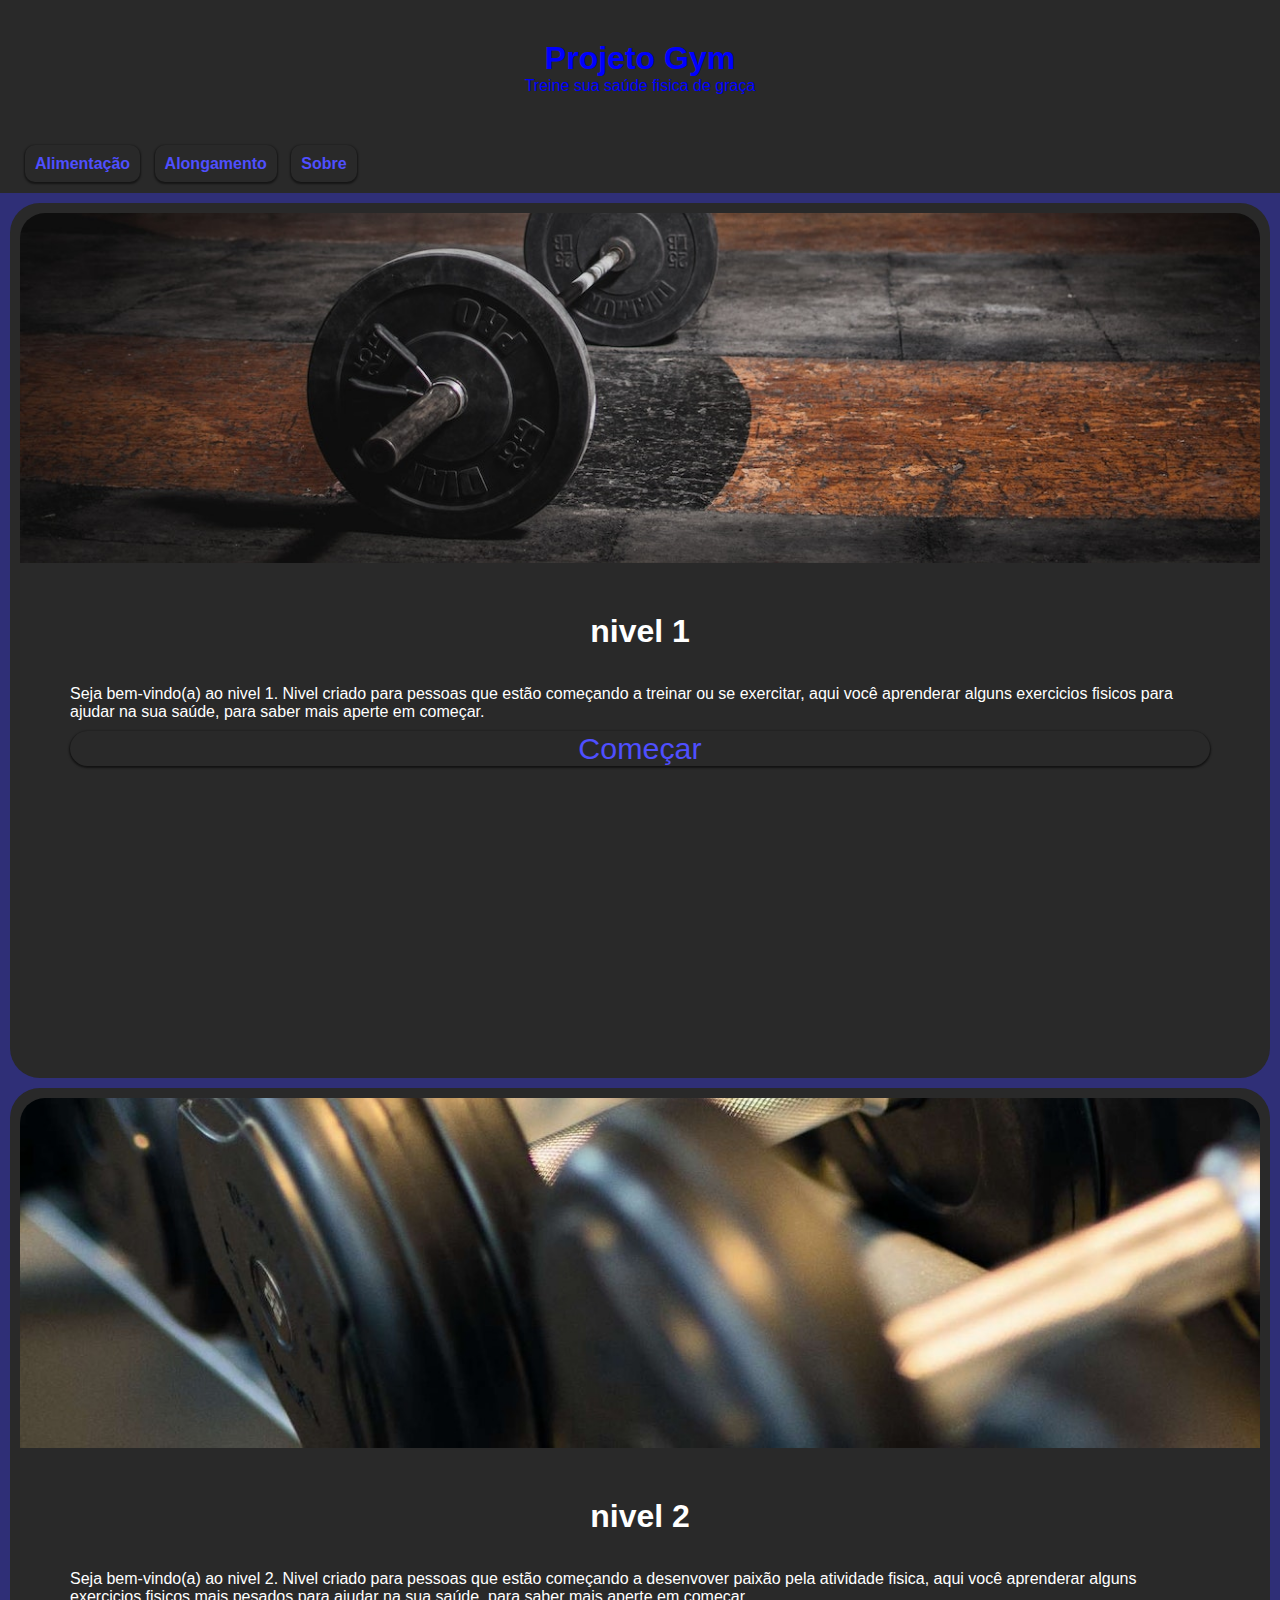
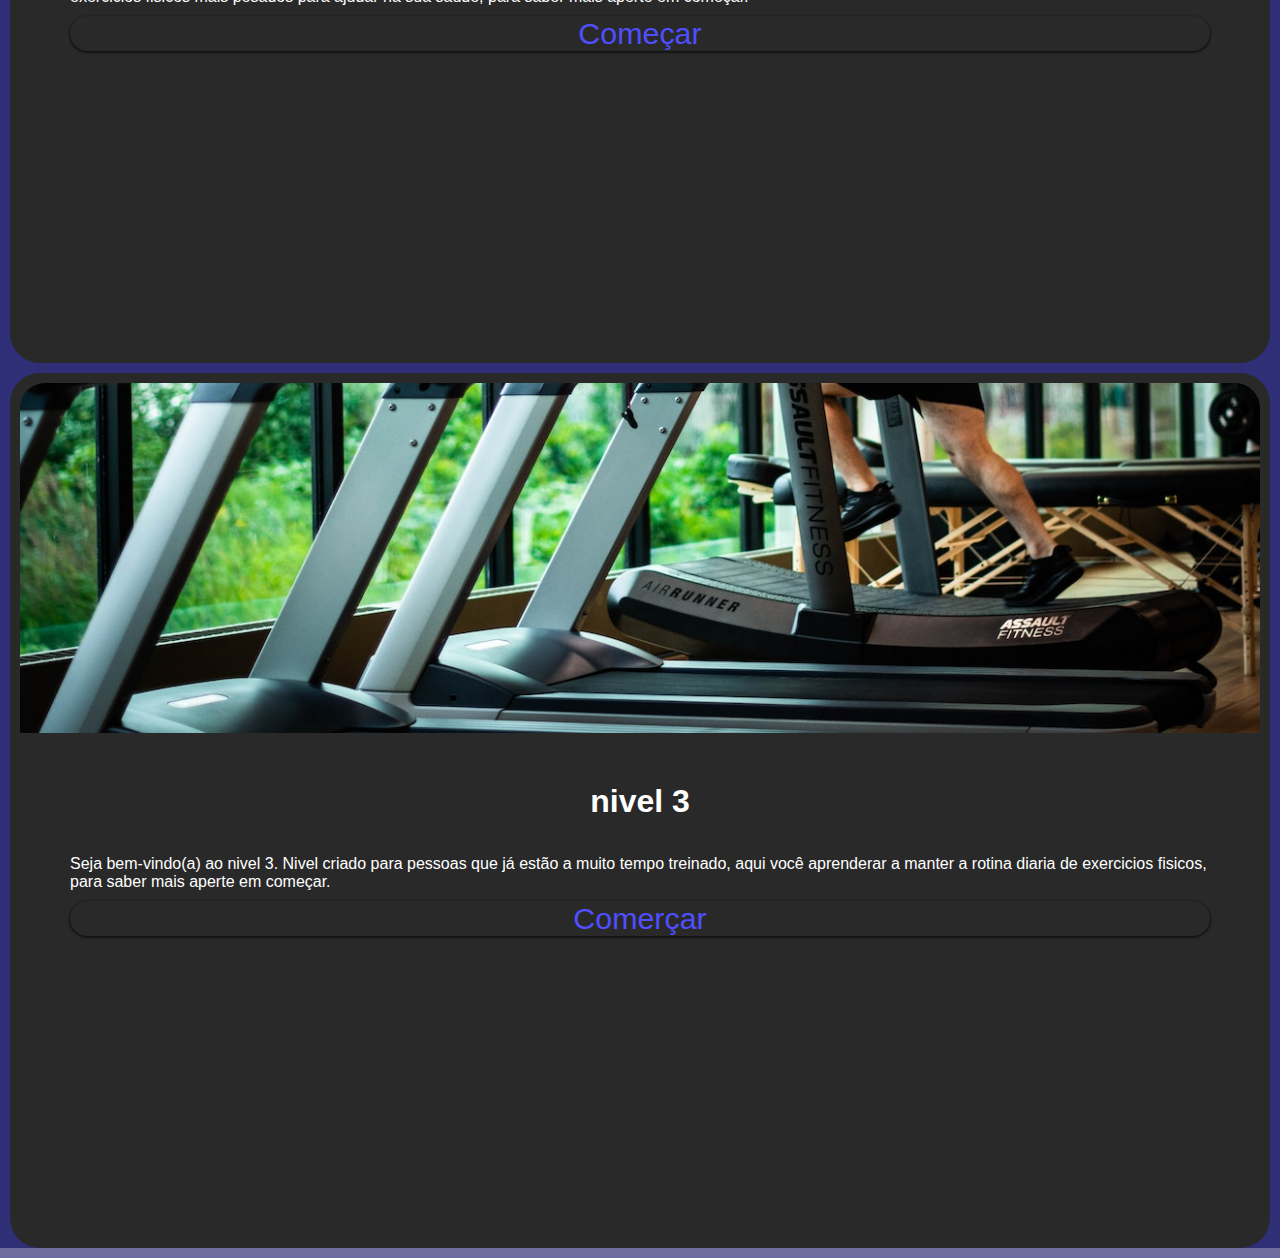
<file: index.html>
<!DOCTYPE html>
<html lang="pt-br">
<head>
    <meta charset="UTF-8">
    <meta http-equiv="X-UA-Compatible" content="IE=edge">
    <meta name="viewport" content="width=device-width, initial-scale=1.0">
    <title>gym</title>
    <link rel="stylesheet" href="estilos/style.css" media="all">
    <link rel="stylesheet" href="estilos/media-query.css">
    <link rel="stylesheet" href="estilos/paisagem-2.css" media="screen and (orientation: landscape)">

    <header>
        <h1>Projeto Gym</h1>
        <p>Treine sua saúde fisica de graça</p>
    </header>

    <nav>
        <a href="alimentação.html">Alimentação</a>
        <a href="alongamento.html">Alongamento</a>
        <a href="sobre.html">Sobre</a>
    </nav>

    <main id="boder">
       <section id="entrada">
           <div id="imagem-1">

           </div>

           <div id="formulario">
               <h1>nivel 1</h1>
               <p>Seja bem-vindo(a) ao nivel 1. Nivel criado para pessoas que estão começando a treinar ou se exercitar, aqui você aprenderar alguns exercicios fisicos para ajudar na sua saúde, para saber mais aperte em começar. </p>
            <a href="nivel-1.html" class="botao">Começar</a>
            </div>
       </section>
    </main>

    <main>
        <section id="entrada">
            <div id="imagem-2">

            </div>
            <div id="formulario">
                <h1>nivel 2</h1>
                <p>Seja bem-vindo(a) ao nivel 2. Nivel criado para pessoas que estão começando a desenvover paixão pela atividade fisica, aqui você aprenderar alguns exercicios fisicos mais pesados para ajudar na sua saúde, para saber mais aperte em começar. </p>
                <a href="nivel-2.html" class="botao">Começar</a>
                
            </div>
        </section>
    
    </main>
    
    <main>
       <section id="entrada">
        <div id="imagem-3">

        </div>
        <div id="formulario">
            <h1>nivel 3</h1>
            <p>Seja bem-vindo(a) ao nivel 3. Nivel criado para pessoas que já estão a muito tempo treinado, aqui você aprenderar a manter a rotina diaria de exercicios fisicos, para saber mais aperte em começar. </p>
            <a href="nivel-3.html" class="botao">Comerçar</a>
        </div>
       </section>
    </main>
</file>
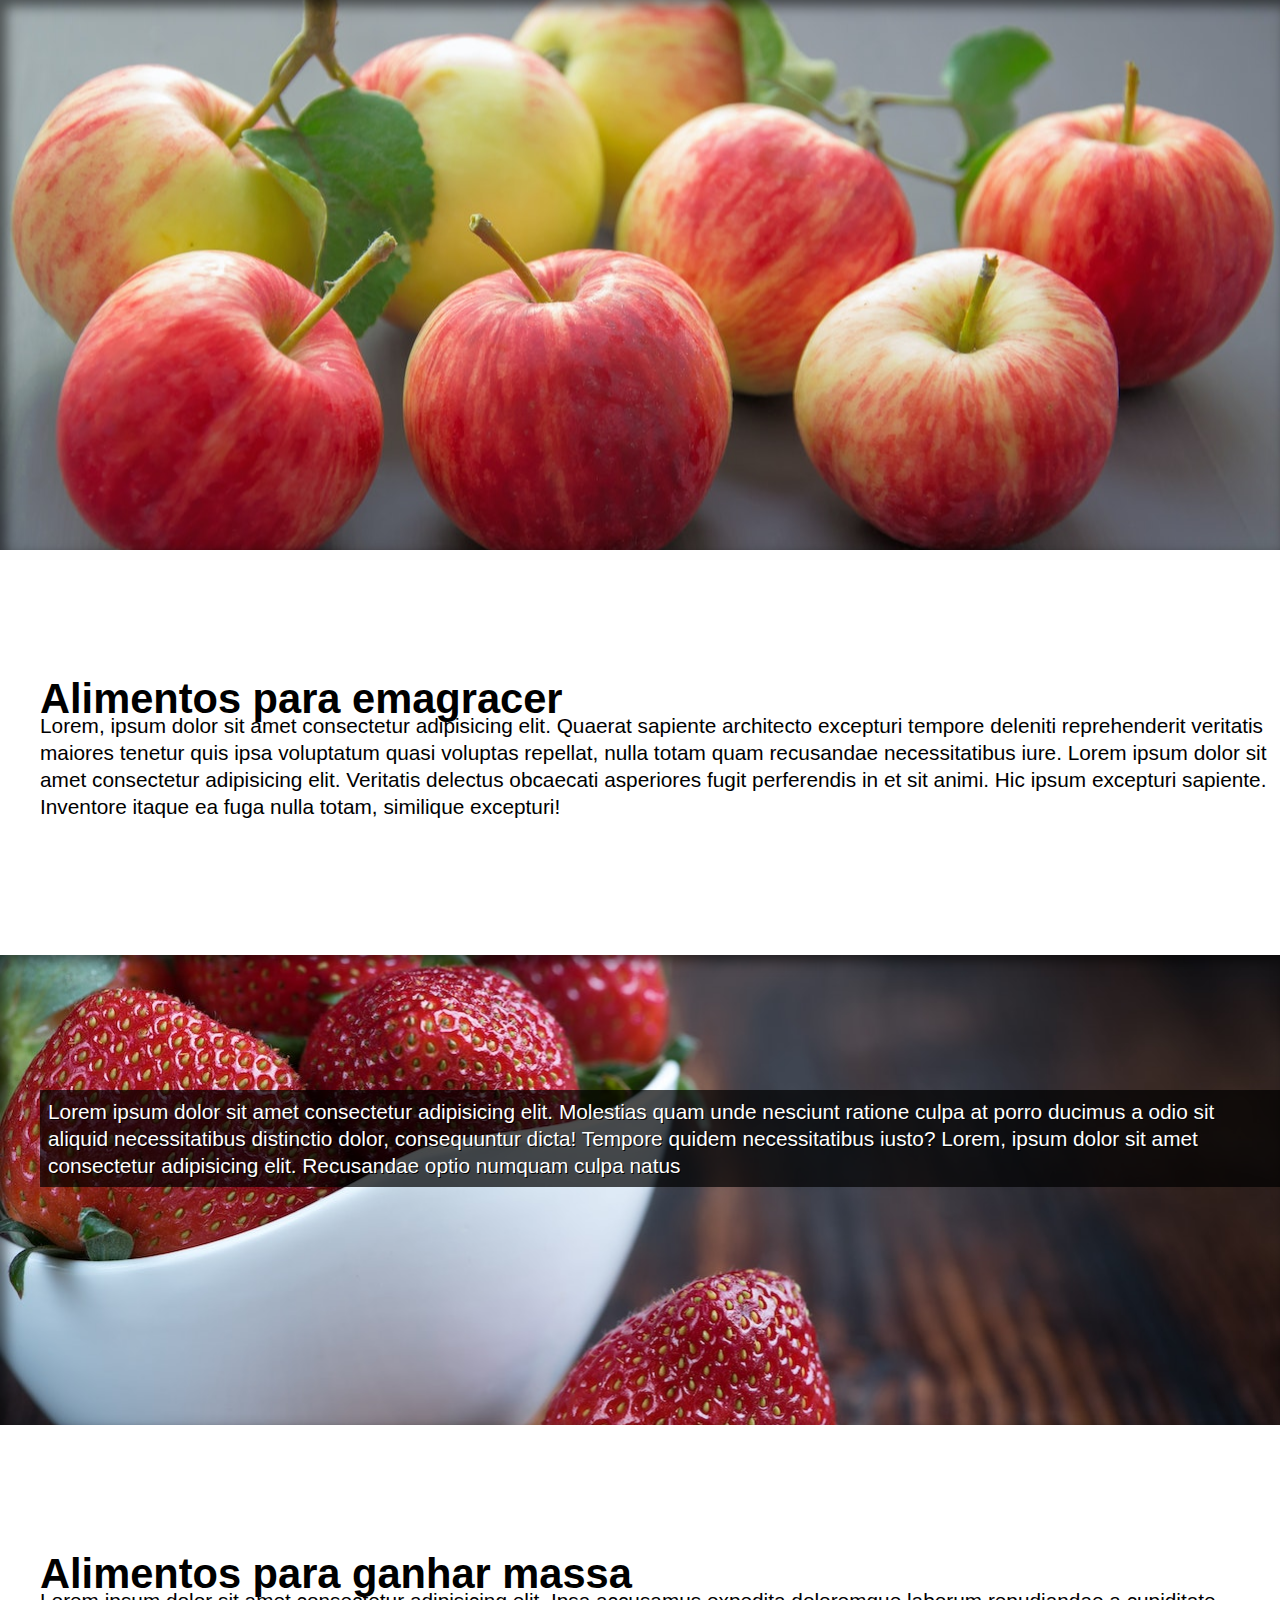
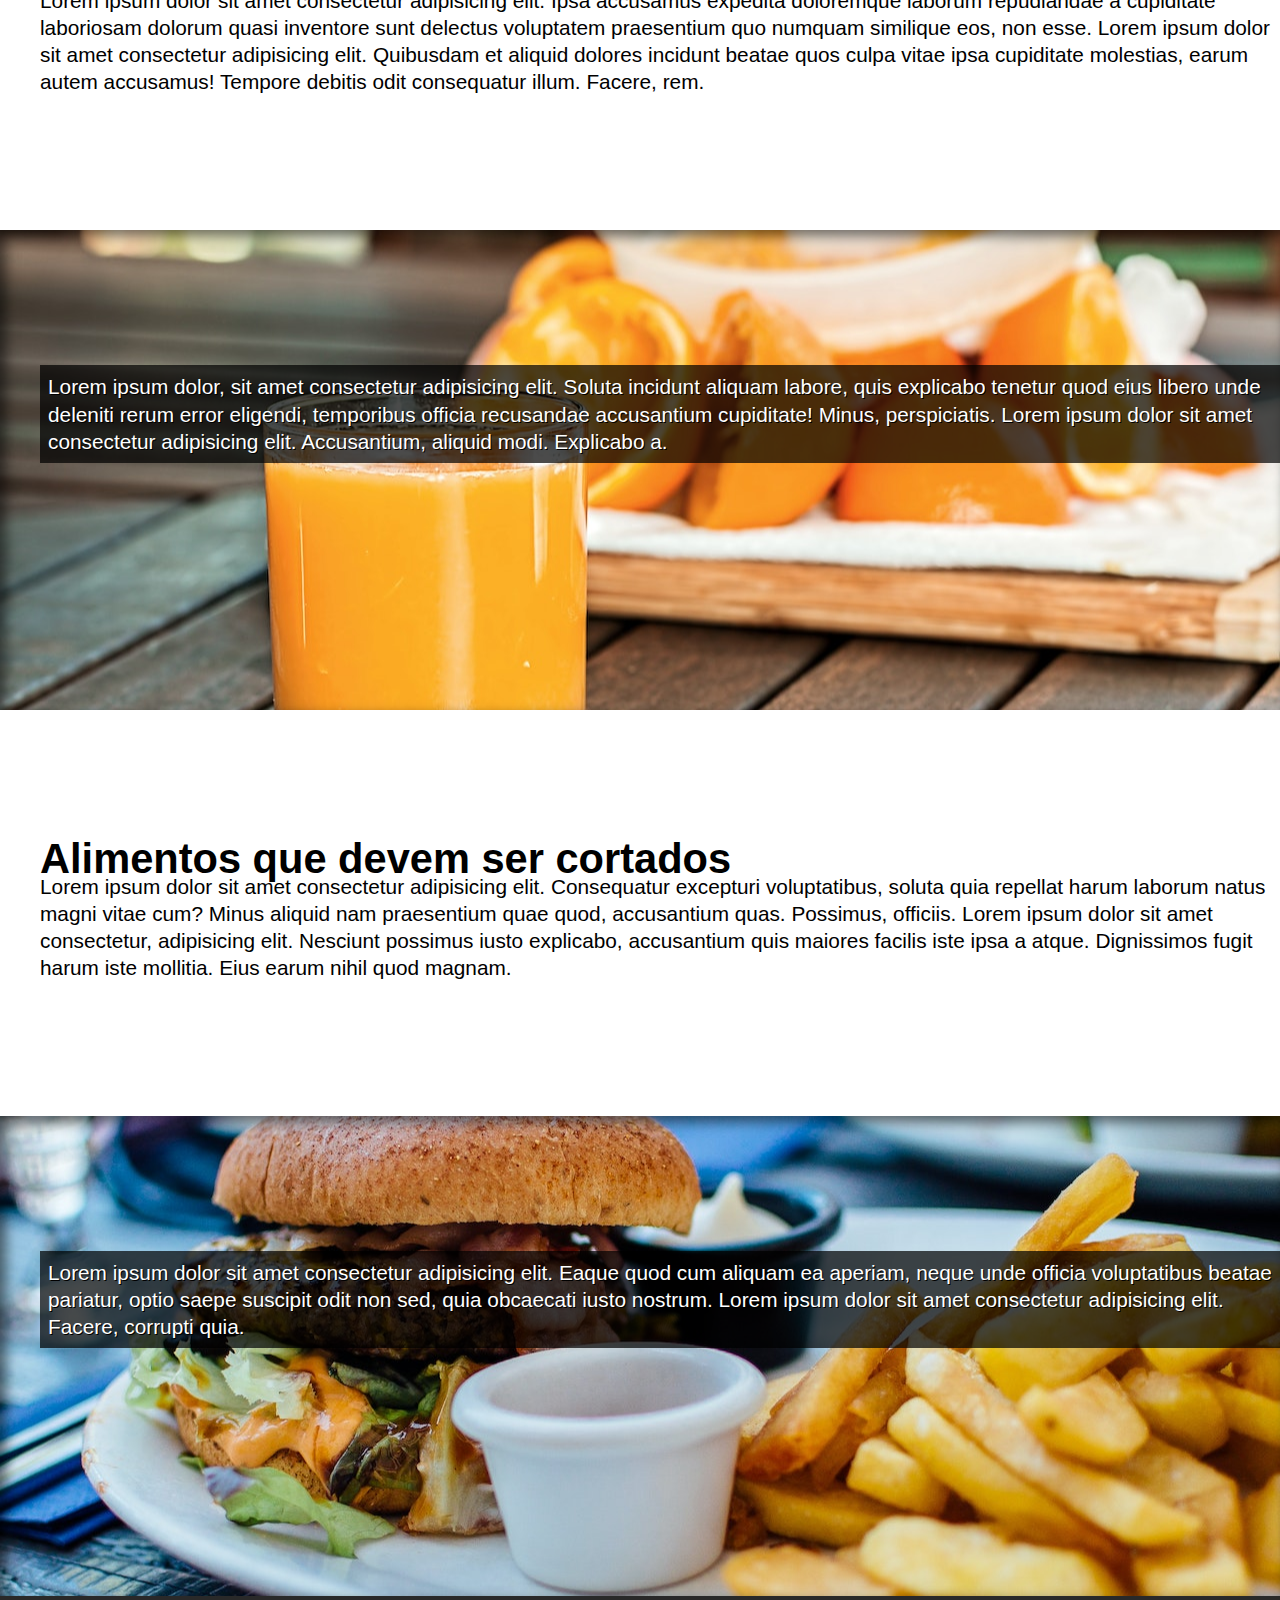
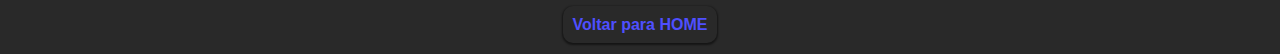
<file: alimentação.html>
<!DOCTYPE html>
<html lang="pt-br">
<head>
    <meta charset="UTF-8">
    <meta http-equiv="X-UA-Compatible" content="IE=edge">
    <meta name="viewport" content="width=device-width, initial-scale=1.0">
    <title>alimentação</title>
    <link rel="stylesheet" href="estilos/nav.css">
    <link rel="stylesheet" href="estilos/paisagem.css" media="screen and (orientation: landscape)">
</head>
<body>
      <section class="imagem" id="img07" class="parada">
         
      </section>

    

       <section class="normal">
         <h1>Alimentos para emagracer</h1>
         <p>Lorem, ipsum dolor sit amet consectetur adipisicing elit. Quaerat sapiente architecto excepturi tempore deleniti reprehenderit veritatis maiores tenetur quis ipsa voluptatum quasi voluptas repellat, nulla totam quam recusandae necessitatibus iure. Lorem ipsum dolor sit amet consectetur adipisicing elit. Veritatis delectus obcaecati asperiores fugit perferendis in et sit animi. Hic ipsum excepturi sapiente. Inventore itaque ea fuga nulla totam, similique excepturi!</p>
       </section>

         
       <section class="imagem" id="img05">
         <p>
           Lorem ipsum dolor sit amet consectetur adipisicing elit. Molestias quam unde nesciunt ratione culpa at porro ducimus a odio sit aliquid necessitatibus distinctio dolor, consequuntur dicta! Tempore quidem necessitatibus iusto? Lorem, ipsum dolor sit amet consectetur adipisicing elit. Recusandae optio numquam culpa natus 
         </p>
       </section>

       <section class="normal">
         <h1>Alimentos para ganhar massa</h1>
         <p>Lorem ipsum dolor sit amet consectetur adipisicing elit. Ipsa accusamus expedita doloremque laborum repudiandae a cupiditate laboriosam dolorum quasi inventore sunt delectus voluptatem praesentium quo numquam similique eos, non esse. Lorem ipsum dolor sit amet consectetur adipisicing elit. Quibusdam et aliquid dolores incidunt beatae quos culpa vitae ipsa cupiditate molestias, earum autem accusamus! Tempore debitis odit consequatur illum. Facere, rem.</p>
       </section>

       <section class="imagem" id="img06">
         <p>Lorem ipsum dolor, sit amet consectetur adipisicing elit. Soluta incidunt aliquam labore, quis explicabo tenetur quod eius libero unde deleniti rerum error eligendi, temporibus officia recusandae accusantium cupiditate! Minus, perspiciatis. Lorem ipsum dolor sit amet consectetur adipisicing elit. Accusantium, aliquid modi. Explicabo a.</p>
       </section>

      <section class="normal">
        <h1>Alimentos que devem ser cortados</h1>
        <p>Lorem ipsum dolor sit amet consectetur adipisicing elit. Consequatur excepturi voluptatibus, soluta quia repellat harum laborum natus magni vitae cum? Minus aliquid nam praesentium quae quod, accusantium quas. Possimus, officiis. Lorem ipsum dolor sit amet consectetur, adipisicing elit. Nesciunt possimus iusto explicabo, accusantium quis maiores facilis iste ipsa a atque. Dignissimos fugit harum iste mollitia. Eius earum nihil quod magnam.</p>
      </section>

      <section class="imagem" id="img08">
         <p>Lorem ipsum dolor sit amet consectetur adipisicing elit. Eaque quod cum aliquam ea aperiam, neque unde officia voluptatibus beatae pariatur, optio saepe suscipit odit non sed, quia obcaecati iusto nostrum. Lorem ipsum dolor sit amet consectetur adipisicing elit. Facere, corrupti quia.
         </p>
      </section>

      <footer>
      <a href="index.html">Voltar para HOME</a>
      </footer>


    

</body>
</html>
</file>
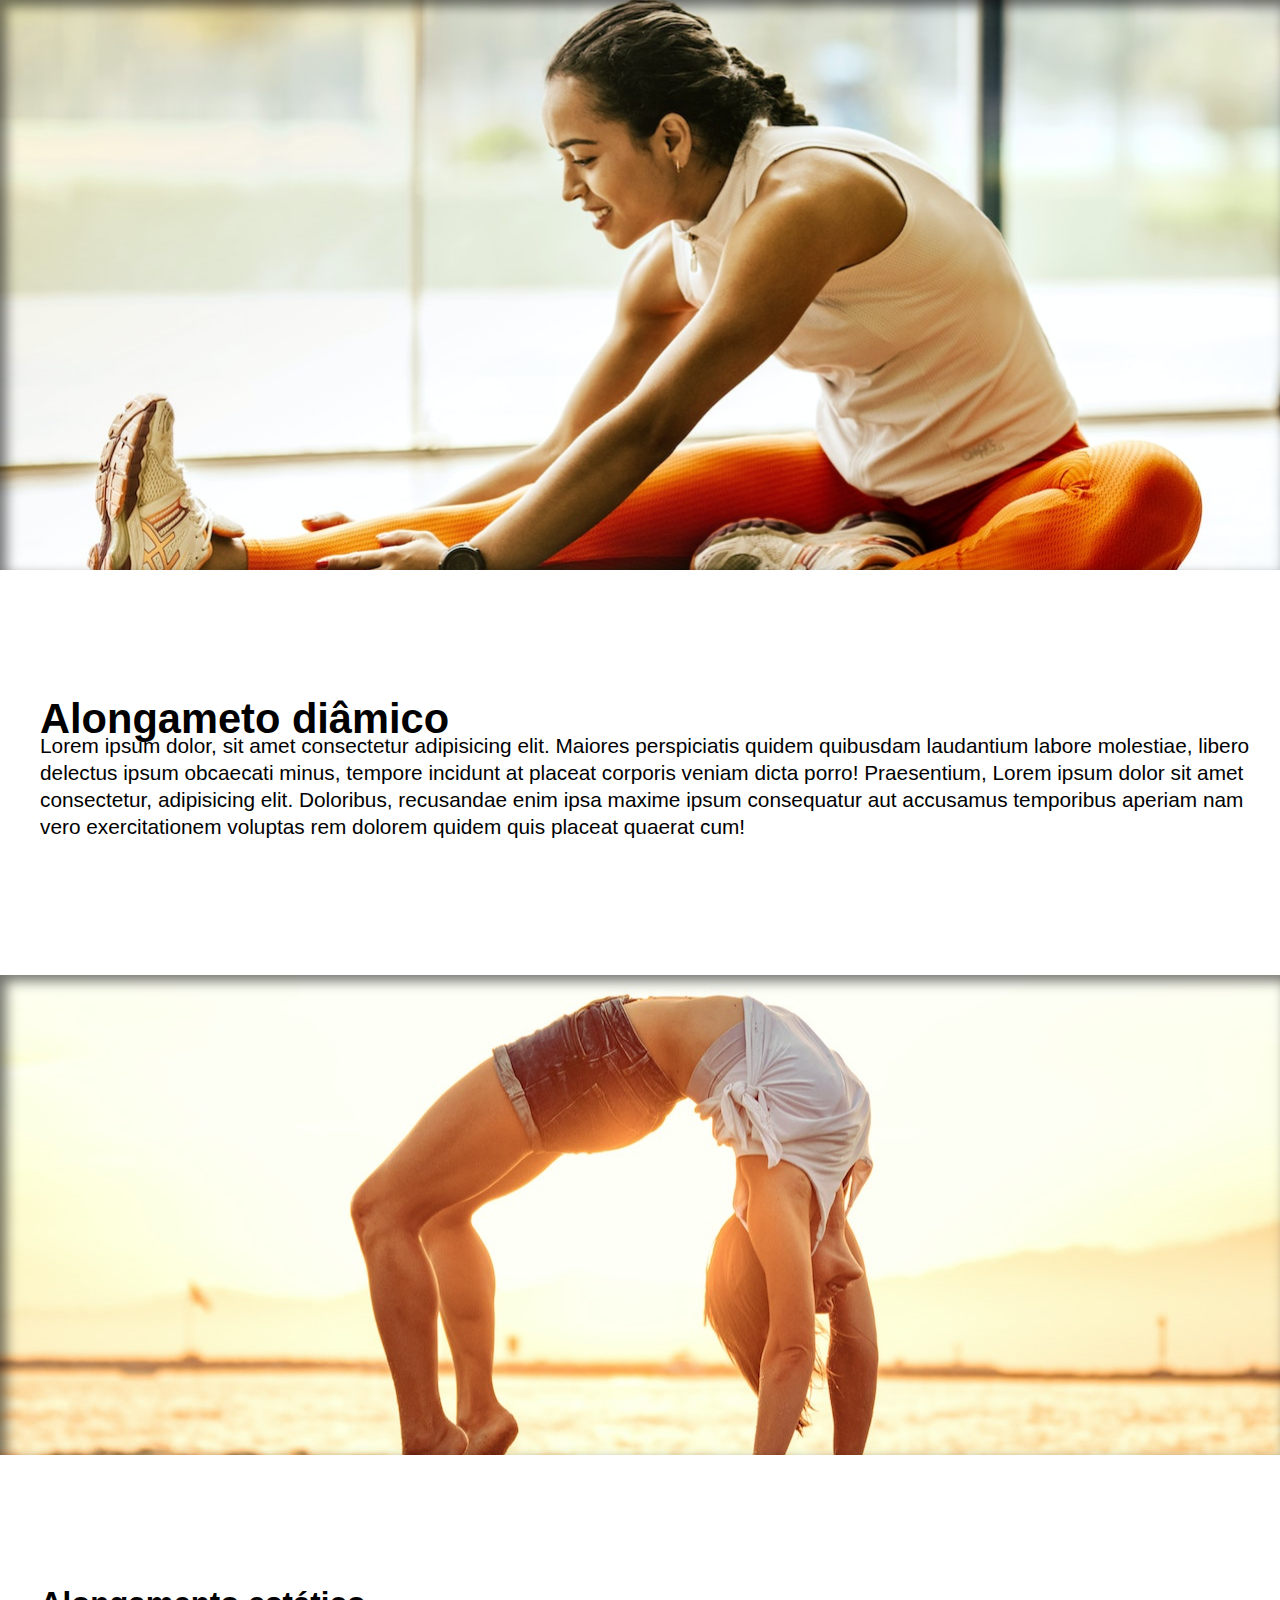
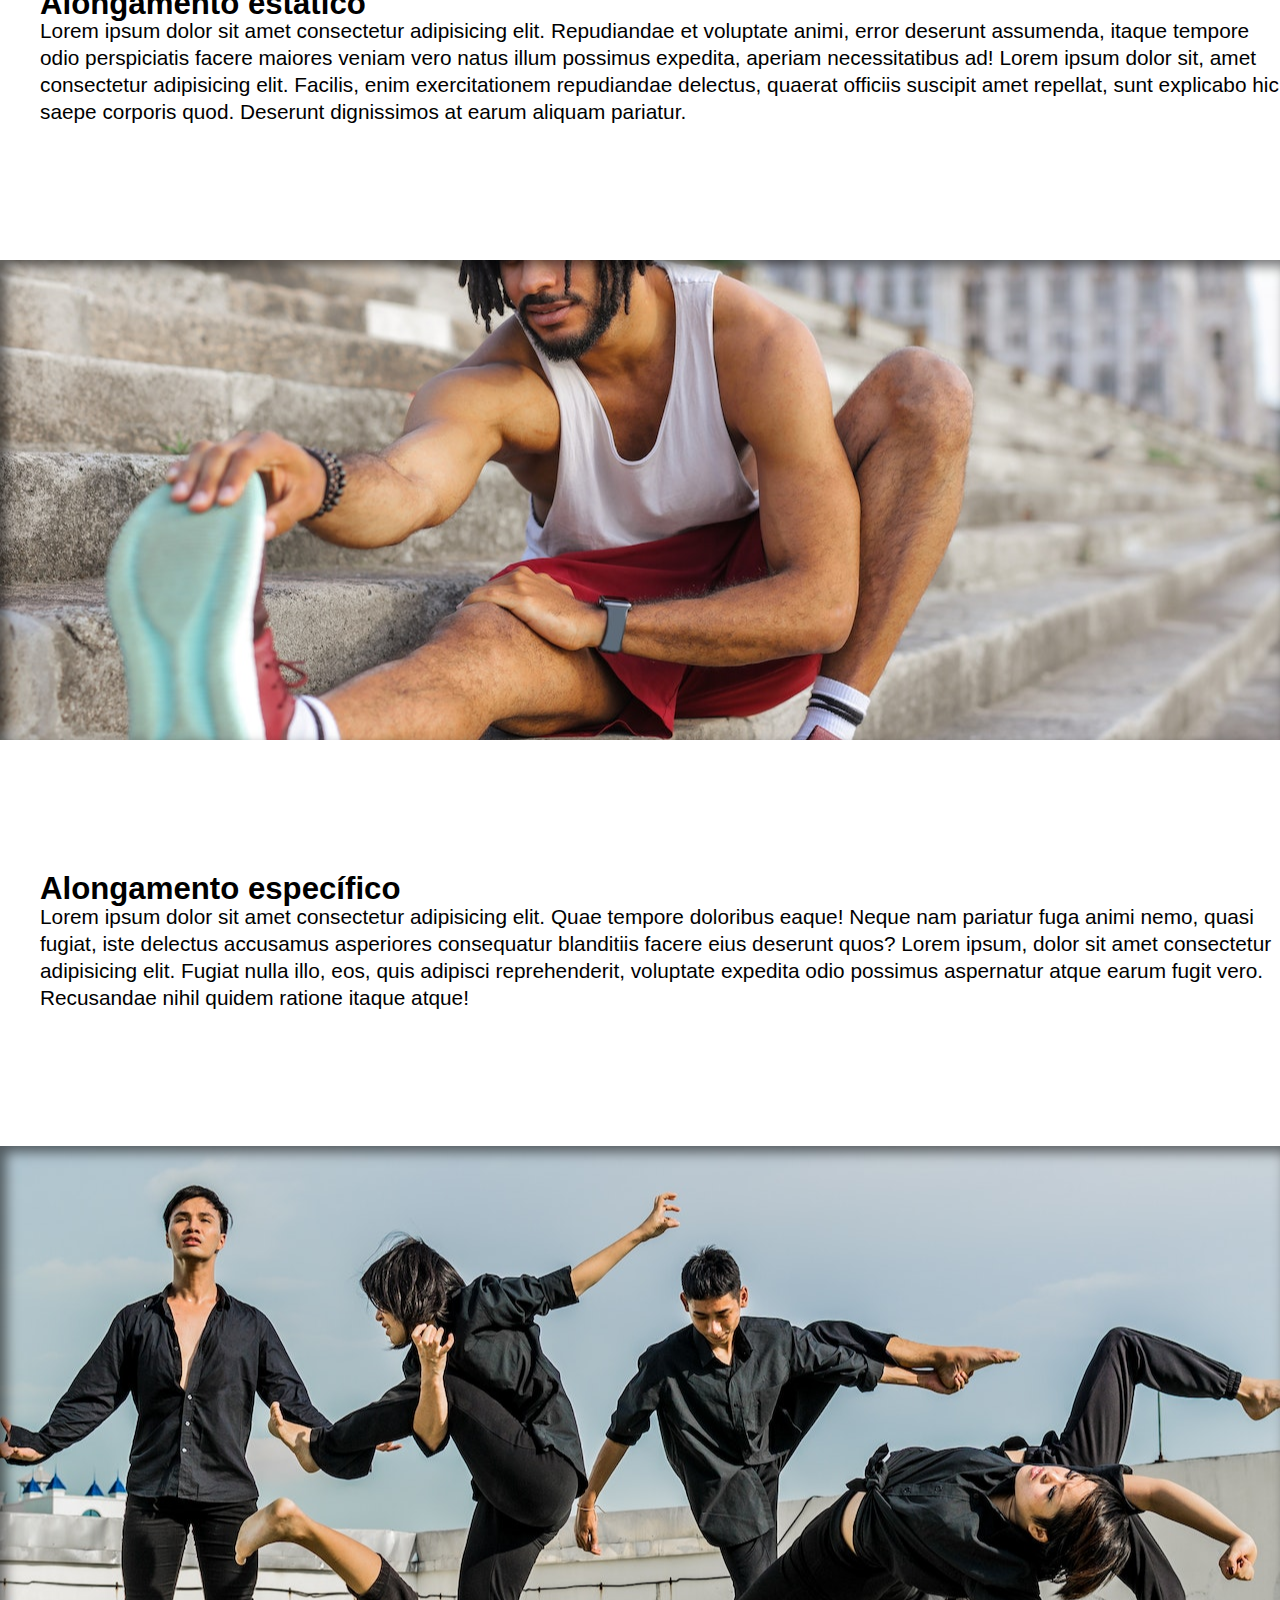
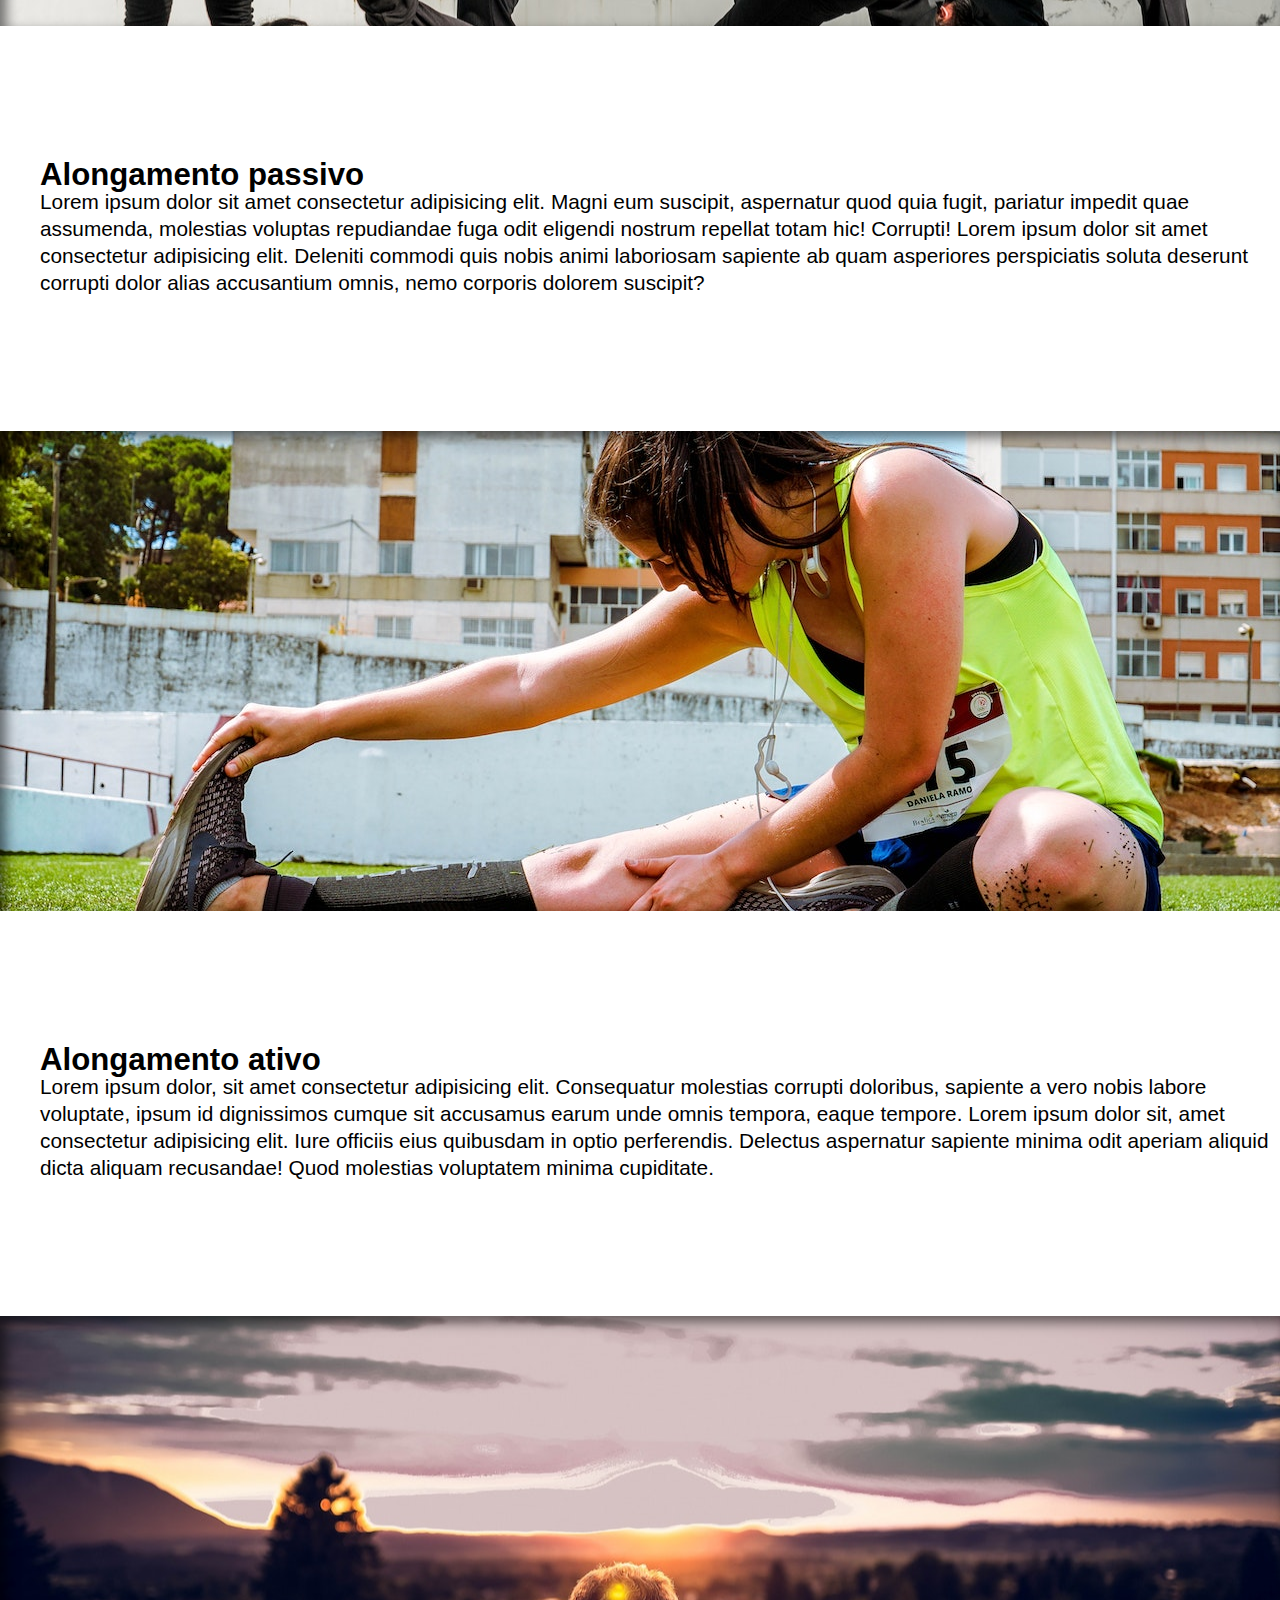
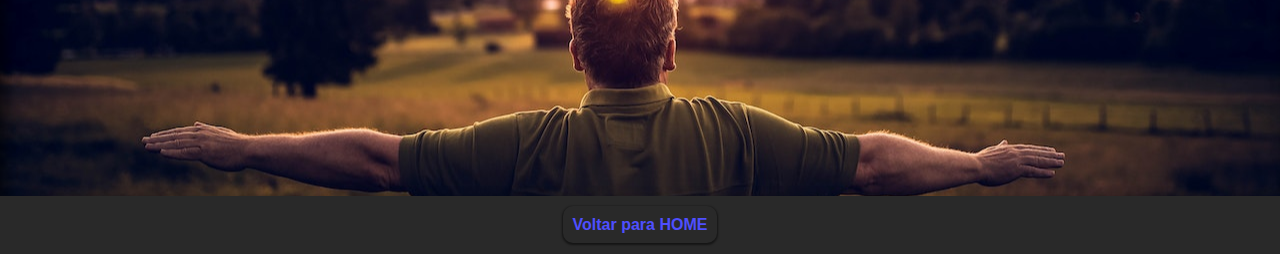
<file: alongamento.html>
<!DOCTYPE html>
<html lang="pt-br">
<head>
    <meta charset="UTF-8">
    <meta http-equiv="X-UA-Compatible" content="IE=edge">
    <meta name="viewport" content="width=device-width, initial-scale=1.0">
    <title>Alongamento</title>
    <link rel="stylesheet" href="estilos/nav.css">
    <link rel="stylesheet" href="estilos/paisagem.css" media="screen and (orientation: landscape)">
</head>
<body>
    <section class="imagem" id="img09">

    </section>

    <section class="normal">
        <h1>Alongameto diâmico</h1>
        <p>Lorem ipsum dolor, sit amet consectetur adipisicing elit. Maiores perspiciatis quidem quibusdam laudantium labore molestiae, libero delectus ipsum obcaecati minus, tempore incidunt at placeat corporis veniam dicta porro! Praesentium, Lorem ipsum dolor sit amet consectetur, adipisicing elit. Doloribus, recusandae enim ipsa maxime ipsum consequatur aut accusamus temporibus aperiam nam vero exercitationem voluptas rem dolorem quidem quis placeat quaerat cum!</p>
    </section>
    

    <section class="imagem" id="img10">
        
    </section>

    
    <section class="noraml">
        <h2>Alongamento estático</h2>
        <p>Lorem ipsum dolor sit amet consectetur adipisicing elit. Repudiandae et voluptate animi, error deserunt assumenda, itaque tempore odio perspiciatis facere maiores veniam vero natus illum possimus expedita, aperiam necessitatibus ad! Lorem ipsum dolor sit, amet consectetur adipisicing elit. Facilis, enim exercitationem repudiandae delectus, quaerat officiis suscipit amet repellat, sunt explicabo hic saepe corporis quod. Deserunt dignissimos at earum aliquam pariatur.</p>
    </section>
       
      
    <section class="imagem" id="img11">
        
    </section>


    <section class="normal">
        <h2>Alongamento específico</h2>
       <p>Lorem ipsum dolor sit amet consectetur adipisicing elit. Quae tempore doloribus eaque! Neque nam pariatur fuga animi nemo, quasi fugiat, iste delectus accusamus asperiores consequatur blanditiis facere eius deserunt quos? Lorem ipsum, dolor sit amet consectetur adipisicing elit. Fugiat nulla illo, eos, quis adipisci reprehenderit, voluptate expedita odio possimus aspernatur atque earum fugit vero. Recusandae nihil quidem ratione itaque atque!</p>
    </section>   
    
    
    <section class="imagem" id="img12">
        
    </section>

    <section class="normal">
        <h2>Alongamento passivo</h2>
       <p>Lorem ipsum dolor sit amet consectetur adipisicing elit. Magni eum suscipit, aspernatur quod quia fugit, pariatur impedit quae assumenda, molestias voluptas repudiandae fuga odit eligendi nostrum repellat totam hic! Corrupti! Lorem ipsum dolor sit amet consectetur adipisicing elit. Deleniti commodi quis nobis animi laboriosam sapiente ab quam asperiores perspiciatis soluta deserunt corrupti dolor alias accusantium omnis, nemo corporis dolorem suscipit?</p>
    </section>
       
    <section class="imagem" id="img13">
       
    </section>

    <section class="normal">
        <h2>Alongamento ativo</h2>
        <p>Lorem ipsum dolor, sit amet consectetur adipisicing elit. Consequatur molestias corrupti doloribus, sapiente a vero nobis labore voluptate, ipsum id dignissimos cumque sit accusamus earum unde omnis tempora, eaque tempore. Lorem ipsum dolor sit, amet consectetur adipisicing elit. Iure officiis eius quibusdam in optio perferendis. Delectus aspernatur sapiente minima odit aperiam aliquid dicta aliquam recusandae! Quod molestias voluptatem minima cupiditate.</p>
    </section>
       
    <section class="imagem" id="img14">
        
    </section>

    <footer>
        <a href="index.html">Voltar para HOME</a>
    </footer>
</body>
</file>
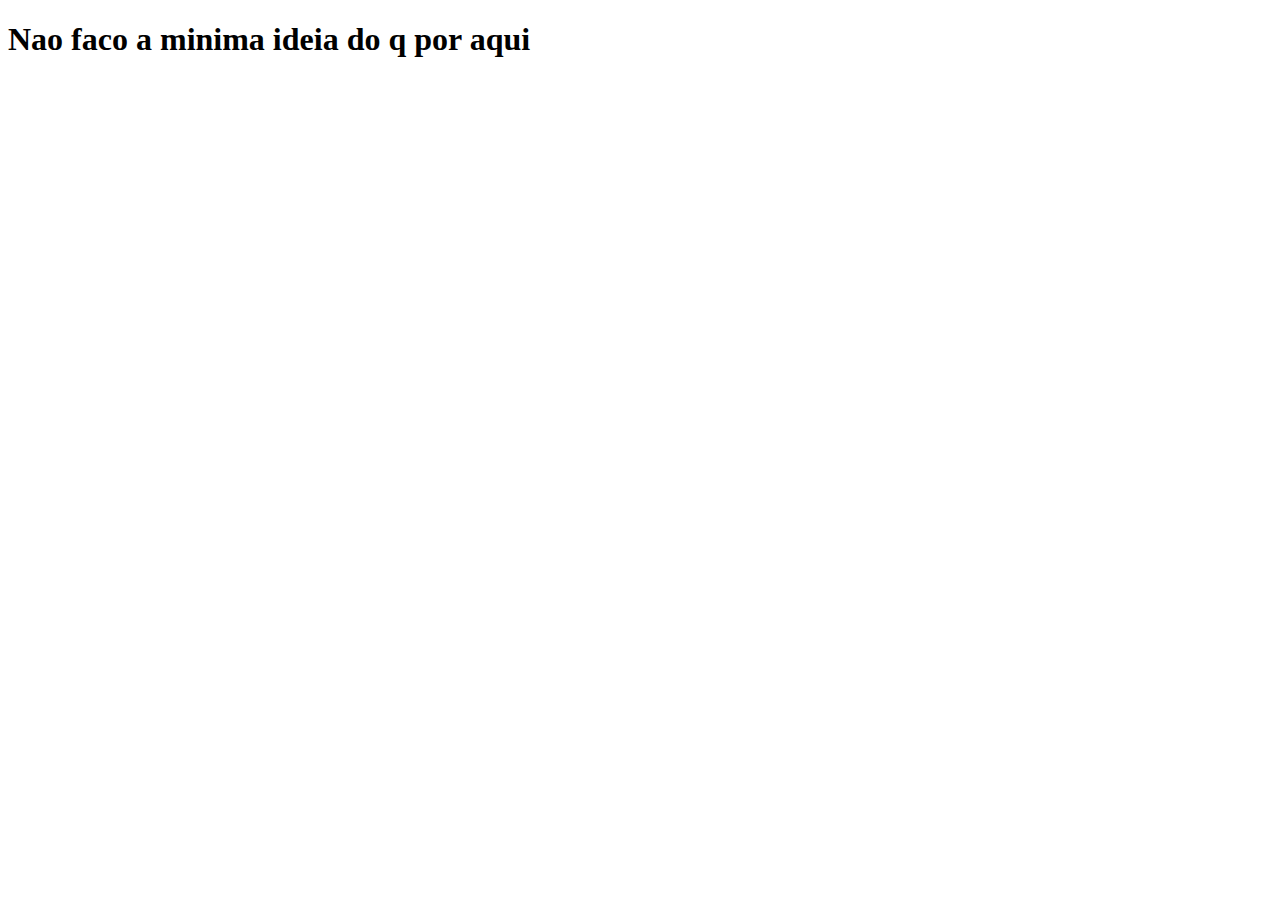
<file: nivel-1.html>
<!DOCTYPE html>
<html lang="pt-br">
<head>
    <meta charset="UTF-8">
    <meta http-equiv="X-UA-Compatible" content="IE=edge">
    <meta name="viewport" content="width=device-width, initial-scale=1.0">
    <title>Nivel-1</title>
</head>
<body>
    <h1>Nao faco a minima ideia do q por aqui</h1>
</body>
</html>
</file>
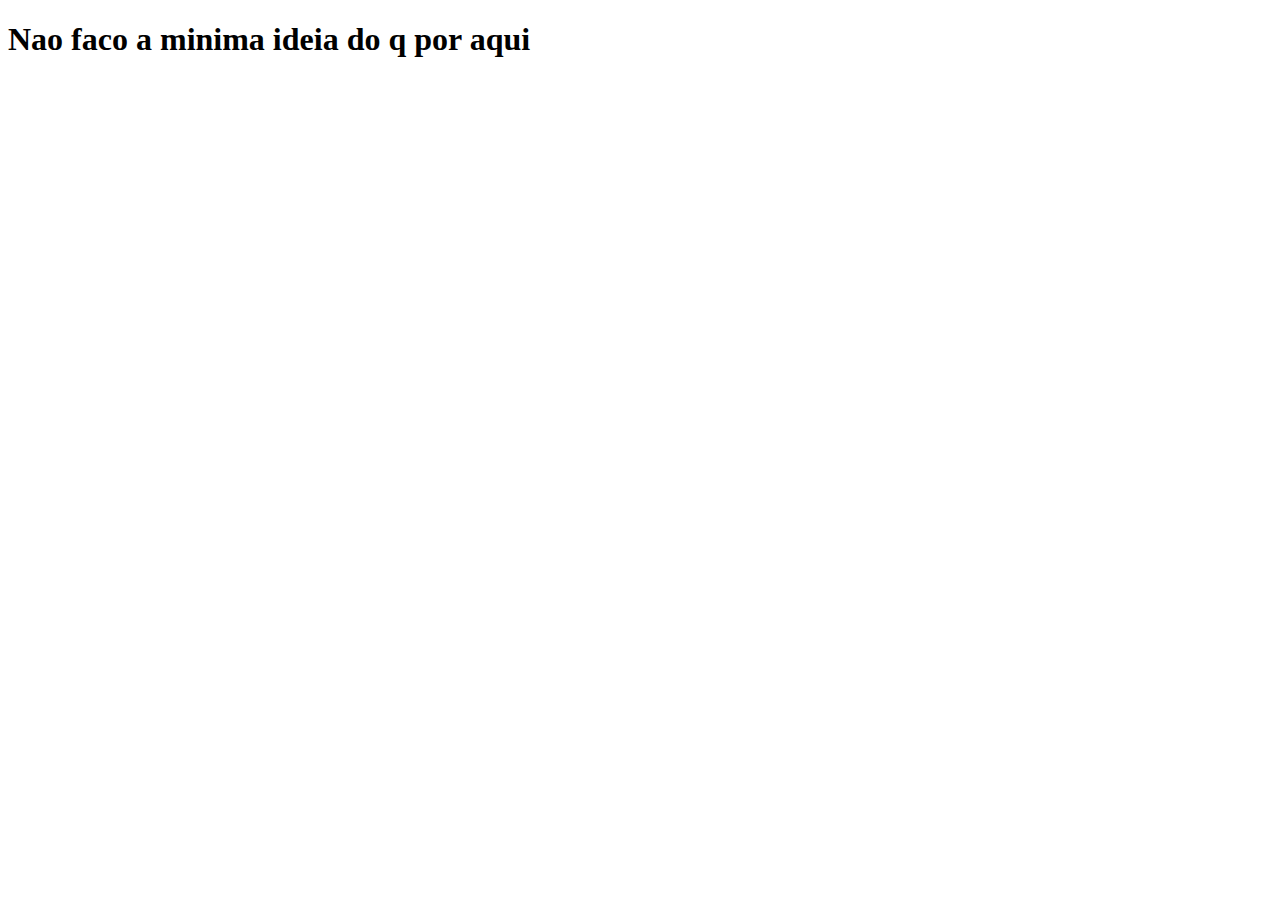
<file: nivel-2.html>
<!DOCTYPE html>
<html lang="pt-br">
<head>
    <meta charset="UTF-8">
    <meta http-equiv="X-UA-Compatible" content="IE=edge">
    <meta name="viewport" content="width=device-width, initial-scale=1.0">
    <title>Nivel-2</title>
</head>
<body>
    <h1>Nao faco a minima ideia do q por aqui</h1>
</body>
</html>
</file>
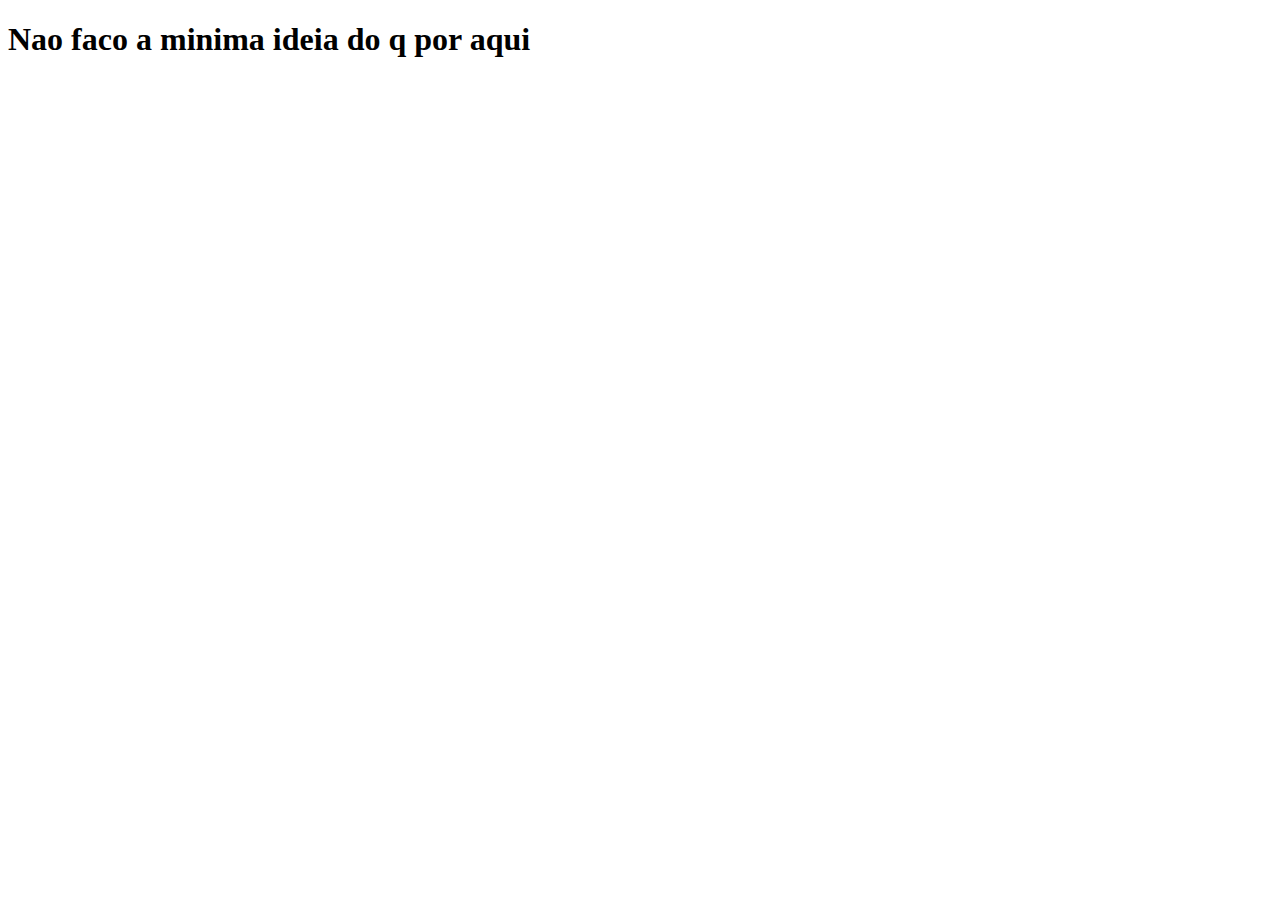
<file: nivel-3.html>
<!DOCTYPE html>
<html lang="pt-br">
<head>
    <meta charset="UTF-8">
    <meta http-equiv="X-UA-Compatible" content="IE=edge">
    <meta name="viewport" content="width=device-width, initial-scale=1.0">
    <title>nivel-3</title>
</head>
<body>
    <h1>Nao faco a minima ideia do q por aqui</h1>
</body>
</html>
</file>
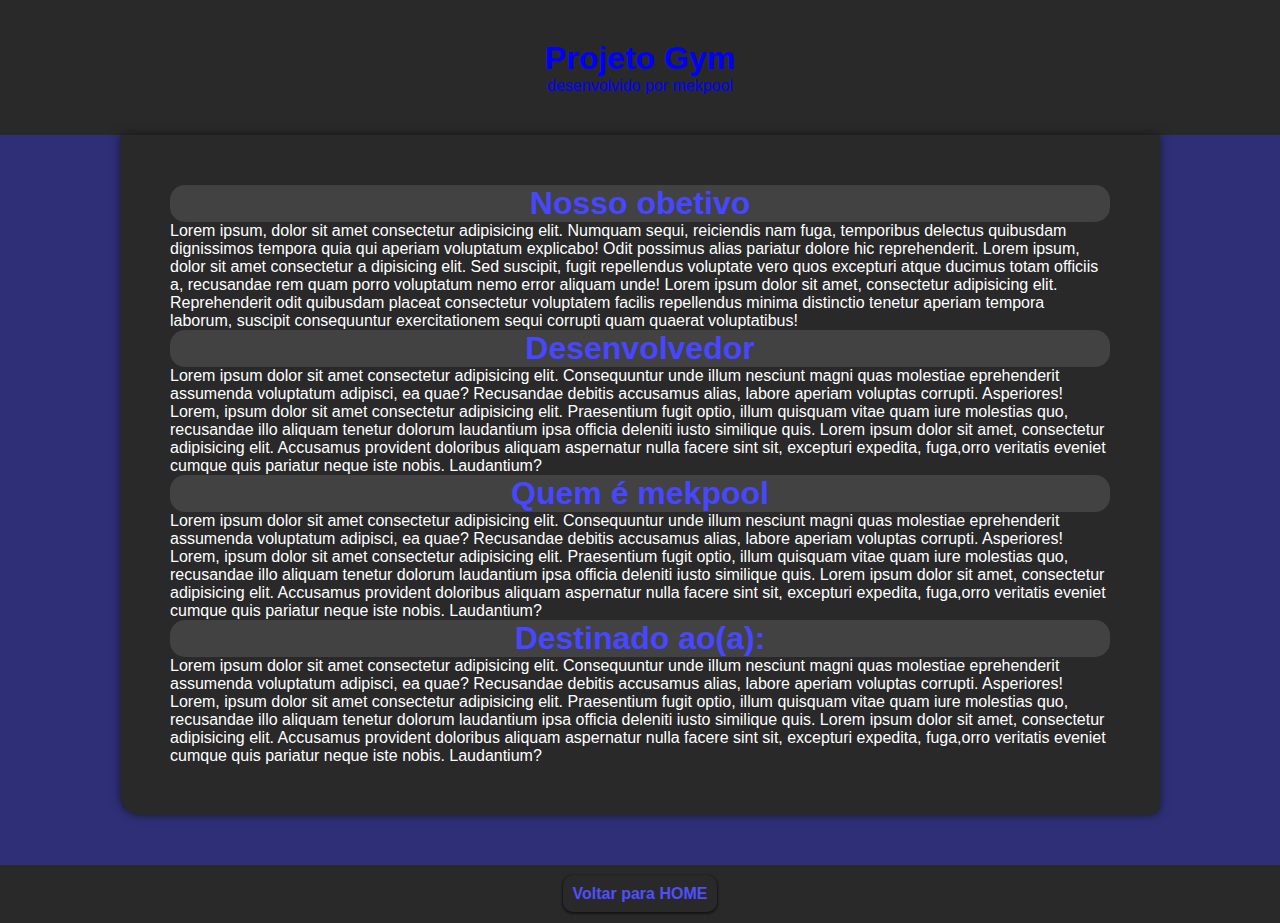
<file: sobre.html>
<!DOCTYPE html>
<html lang="pt-br">
<head>
    <meta charset="UTF-8">
    <meta http-equiv="X-UA-Compatible" content="IE=edge">
    <meta name="viewport" content="width=device-width, initial-scale=1.0">
    <title>sobre</title>
    <link rel="stylesheet" href="estilos/nav-2.css">
    <link rel="stylesheet" href="estilos/paisagem.css" media="screen and (orientation: landscape)">
</head>
<body>
    <header>
        <h1>Projeto Gym</h1>
        <p>desenvolvido por mekpool</p>

    </header>

    <main>
        <article>
            <h1>Nosso obetivo</h1>
            <p>Lorem ipsum, dolor sit amet consectetur adipisicing elit. 
                Numquam sequi, reiciendis nam fuga, temporibus delectus 
                quibusdam dignissimos tempora quia qui aperiam voluptatum 
                explicabo! Odit possimus alias pariatur dolore hic 
                reprehenderit. Lorem ipsum, dolor sit amet consectetur a 
                dipisicing elit. Sed suscipit, fugit repellendus voluptate 
                vero quos excepturi atque ducimus totam officiis a, 
                recusandae rem quam porro voluptatum nemo error aliquam 
                unde! Lorem ipsum dolor sit amet, consectetur 
                adipisicing elit. Reprehenderit odit quibusdam placeat 
                consectetur voluptatem facilis repellendus minima distinctio 
                tenetur aperiam tempora laborum, suscipit consequuntur 
                exercitationem sequi corrupti quam quaerat voluptatibus! </p>

            <h1>Desenvolvedor</h1>    
            <p>
                Lorem ipsum dolor sit amet consectetur adipisicing elit. 
                Consequuntur unde illum nesciunt magni quas molestiae 
                eprehenderit assumenda voluptatum adipisci, ea quae? 
                Recusandae debitis accusamus alias, labore aperiam voluptas 
                corrupti. Asperiores! Lorem, ipsum dolor sit amet 
                consectetur adipisicing elit. Praesentium fugit optio, 
                illum quisquam vitae quam iure molestias quo, recusandae illo 
                aliquam tenetur dolorum laudantium ipsa officia deleniti iusto 
                similique quis. Lorem ipsum dolor sit amet, consectetur 
                adipisicing elit. Accusamus provident doloribus aliquam 
                aspernatur nulla facere sint sit, excepturi expedita, 
                fuga,orro veritatis eveniet cumque quis pariatur neque 
                iste nobis. Laudantium?
            </p>

            <h1>Quem é mekpool</h1>    
            <p>
                Lorem ipsum dolor sit amet consectetur adipisicing elit. 
                Consequuntur unde illum nesciunt magni quas molestiae 
                eprehenderit assumenda voluptatum adipisci, ea quae? 
                Recusandae debitis accusamus alias, labore aperiam voluptas 
                corrupti. Asperiores! Lorem, ipsum dolor sit amet 
                consectetur adipisicing elit. Praesentium fugit optio, 
                illum quisquam vitae quam iure molestias quo, recusandae illo 
                aliquam tenetur dolorum laudantium ipsa officia deleniti iusto 
                similique quis. Lorem ipsum dolor sit amet, consectetur 
                adipisicing elit. Accusamus provident doloribus aliquam 
                aspernatur nulla facere sint sit, excepturi expedita, 
                fuga,orro veritatis eveniet cumque quis pariatur neque 
                iste nobis. Laudantium?
            </p>

            <h1>Destinado ao(a):</h1>    
            <p>
                Lorem ipsum dolor sit amet consectetur adipisicing elit. 
                Consequuntur unde illum nesciunt magni quas molestiae 
                eprehenderit assumenda voluptatum adipisci, ea quae? 
                Recusandae debitis accusamus alias, labore aperiam voluptas 
                corrupti. Asperiores! Lorem, ipsum dolor sit amet 
                consectetur adipisicing elit. Praesentium fugit optio, 
                illum quisquam vitae quam iure molestias quo, recusandae illo 
                aliquam tenetur dolorum laudantium ipsa officia deleniti iusto 
                similique quis. Lorem ipsum dolor sit amet, consectetur 
                adipisicing elit. Accusamus provident doloribus aliquam 
                aspernatur nulla facere sint sit, excepturi expedita, 
                fuga,orro veritatis eveniet cumque quis pariatur neque 
                iste nobis. Laudantium?
            </p>


        </article>
    </main>

    <footer>
        <a href="index.html">Voltar para HOME</a>
    </footer>
    
</body>
</html>
</file>
<file: estilos/style.css>
@charset "UFT-8";

/*configurações gerais*/

*{
    font-family: Arial, Helvetica, sans-serif;
    margin: 0px;
    padding: 0px;
}

body,html{
    background-color:  rgba(3, 3, 91, 0.586);
}

header{
    background-color: rgb(41, 41, 41);
    text-align: center;
    padding: 40px;
}

header>h1{
    color: blue;
}

header>p{
    color: blue;
}

nav{ 
    background-color:  rgb(41, 41, 41);
    padding: 20px;
}

nav>a{
    padding: 10px;
    margin: 5px;
    text-decoration: none;
    box-shadow: 0px 1px 2px 1px rgba(0, 0, 0, 0.496);
    border-radius: 10px;
    font-weight: bolder;
    color:rgb(79, 79, 255);
}

nav>a:hover{
  background-color: rgba(0, 0, 43, 0.646);
}


main{
    background-color: rgb(41, 41, 41);
    padding: 10px;
    margin: 10px;
    border-radius: 30px;
}

div#formulario>h1{
    color: white;
}

div#formulario>p{
    color: white;
}

section#entrada>div#imagem-1{
    display: block;
    background: url(../imagens/foto-1.jpg) no-repeat;
    height: 250px;
    background-size: cover;
    background-position: bottom;
    border-radius: 25px 25px 0px 0px;
}

section#entrada>div#imagem-2{
    display: block;
    background: url(../imagens/foto-2.jpg);
    height: 250px;
    background-size: cover;
    background-position: bottom left;
    border-radius: 25px 25px 0px 0px;
}

section#entrada>div#imagem-3{
    display: block;
    background: url(../imagens/foto-4.jpg);
    height: 250px;
    background-size: cover;
    background-position: bottom;
    border-radius: 25px 25px 0px 0px;
}

section#entrada>div#formulario{
    display: block;
    padding: 50px;
}

div#formulario>h1{
    text-align: center;
    margin-bottom: 35px;
   
}

div#formulario>a.botao{
    display: block;
    text-align: center;
    font-size: 1.5em;
    width: 100%;
    height: 40%;
    margin-top: 10px;
    background-color:  rgb(41, 41, 41);
    color: rgb(79, 79, 255);
    box-shadow:0px 1px 2px 1px rgba(0, 0, 0, 0.557) ;
    border-radius: 25px;
    text-decoration: none;
}

div#formulario>a:hover{
    background-color: rgba(6, 6, 22, 0.39);
}
</file>
<file: estilos/media-query.css>
@charset "UFT-8";

/*telas medias*/
@media screen and (min-width:768px) and (max-width:992px) {
    
    body{
       background-color:  rgba(3, 3, 91, 0.586);
    }


    section#entrada{
        width: 83vw;
        height: 75vh;
    }

    section#entrada>div#imagem-1{
        float: left;
        width: 93.4vw;
        height: 280px;
        
    }

    section#entrada>div#imagem-2{
        float: left;
        width: 93.4vw;
        height: 280px;
        
    }

    section#entrada>div#imagem-3{
        float: left;
        width: 93.4vw;
        background-position: bottom;
        height: 280px;
        
    }

    

    section#entrada>div#formulario{
        width: 100%;
    }

    div#formulario>a.botao{
        font-size: 1.8em;
    }
}




/*telas grandes*/
@media  screen and (min-width: 992px) {
    body{
        background-color:  rgba(3, 3, 91, 0.586);
    }

    section#entrada{
        height: 95vh;
    }

    section#entrada>div#imagem-1{
       height: 350px;

    }
    section#entrada>div#imagem-2{
        height: 350px;

    }
    section#entrada>div#imagem-3{
        height: 350px;

    }

    div#formulario>a.botao{
        font-size: 1.9em;
    }
    
}
</file>
<file: estilos/paisagem-2.css>
@charset "UFT-8";

/*tela principal ajuste para da no celuler deitado*/

@media screen and (min-width:798px) and (max-width:892px){
    main{
        background-color: rgb(41, 41, 41);;
        padding: 10px;
        margin: 10px;
        border-radius: 30px;
        height: 510px;
    }
    div#formulario>h1{
       margin-top: 10px;
    }
    section#entrada>div#imagem-1{
        margin-bottom: 30px;
    }
    section#entrada>div#imagem-2{
        margin-bottom: 30px;
    }
    section#entrada>div#imagem-3{
        margin-bottom: 30px;
    }
    }
</file>
<file: estilos/nav.css>
@charset "UFT-8";

/*estilo da pagina de alimentaçao, alongamento e sobre*/

*{
    margin:0px;
    padding: 0px;
    font-family: Arial, Helvetica, sans-serif;
}



section{
    padding-top: 10vh;
    padding-bottom: 10vh;
    line-height: 1.4em;
    padding-left: 30px;
    font-size: 3vw;
}

section.imagem{
  box-shadow: inset 6px 6px 13px 0px rgba(0, 0, 0, 0.557);
  color: black;
 
}

section.imagem>p{
    display: inline-block;
    background-color: rgba(0, 0, 0, 0.705);
    color: white;
    padding: 5px;
    text-shadow: 1px 1px 0px black;
   
}

section#img05{
    background-image: url(../imagens/foto-5.jpg);
    background-position: bottom;
    background-size: cover;
    height: 120px;
    
}

section#img06{
    background-image: url(../imagens/foto-6.jpg);
    background-position: center;
    background-size: cover;
    height:120px;
}

section#img07{
    background-image: url(../imagens/foto-7.jpg);
    background-position: center;
    background-size: cover;
    height: 200px;
}

section#img08{
    background-image: url(../imagens/foto-8.jpg);
    background-position: center;
    background-size: cover;
    height: 120px;
}

section#img09{
    background-image: url(../imagens/foto-9.jpg);
    background-position: center;
    background-size: cover;
    height: 200px;
}

section#img10{
    background-image: url(../imagens/foto-10.jpg);
    background-position: center;
    background-size: cover;
    height: 120px;
}

section#img11{
    background-image: url(../imagens/foto-11.jpg);
    background-position: center;
    background-size: cover;
    height: 120px;
}

section#img12{
    background-image: url(../imagens/foto-12.jpg);
    background-position: center;
    background-size: cover;
    height: 120px;
}

section#img13{
    background-image: url(../imagens/foto-13.jpg);
    background-position: center;
    background-size: cover;
    height: 120px;
}

section#img14{
    background-image: url(../imagens/foto-14.jpg);
    background-position: center;
    background-size: cover;
    height: 120px;
}

footer{
    background-color:  rgb(41, 41, 41);
    padding: 20px;
    text-align: center;
}
footer>a{
    text-decoration: none;
    padding: 10px;
    margin: 5px;
    box-shadow: 0px 1px 2px 1px rgba(0, 0, 0, 0.496);
    border-radius: 10px;
    font-weight: bolder;
    color:rgb(79, 79, 255);
}
footer>a:hover{
    background-color: rgba(0, 0, 43, 0.646);;
}
</file>
<file: estilos/paisagem.css>
@charset "UFT-8";

/*configurações para telas grandes*/




section{
    padding-top: 15vh;
    padding-bottom: 15vh;
    line-height: 1.3em;
    padding-left: 40px;
    font-size: 1.3em;
}

section#normal{
    padding-left: 15px;
    padding-right: 15px;  
    
}



section.imagem>p{
    display: inline-block;
    background-color: rgba(0, 0, 0, 0.705);
    color: white;
    padding: 8px;
    text-shadow: 1px 1px 0px black;
}

section#img05{
    background-image: url(../imagens/foto-5.jpg);
    background-position: left, bottom;
    background-size: cover;
    height: 200px;
    
}

section#img06{
    background-image: url(../imagens/foto-6.jpg);
    background-position: center;
    background-size: cover;
    height: 210px
}

section#img07{
    background-image: url(../imagens/foto-7.jpg);
    background-position: center;
    background-size: cover;
    height: 280px;
}

section#img08{
    background-image: url(../imagens/foto-8.jpg);
    background-position: center;
    background-size: cover;
    height: 210px;
}

section#img09{
    background-image: url(../imagens/foto-9.jpg);
    background-position: center;
    background-size: cover;
    height: 300px;
}

section#img10{
    background-image: url(../imagens/foto-10.jpg);
    background-position: center;
    background-size: cover;
    height: 210px;
}

section#img11{
    background-image: url(../imagens/foto-11.jpg);
    background-position: center;
    background-size: cover;
    height: 210px;
}

section#img12{
    background-image: url(../imagens/foto-12.jpg);
    background-position: center;
    background-size: cover;
    height: 210px;
}

section#img13{
    background-image: url(../imagens/foto-13.jpg);
    background-position: center;
    background-size: cover;
    height: 210px;
}

section#img14{
    background-image: url(../imagens/foto-14.jpg);
    background-position: center;
    background-size: cover;
    height: 210px;
}
</file>
<file: estilos/nav-2.css>
@charset "UFT-8";

/*configuracoes da pagina sobre*/

*{
    margin:0px;
    padding: 0px;
    font-family: Arial, Helvetica, sans-serif;
}

html,body{
   background-color:  rgba(3, 3, 91, 0.586); 
}

header{
    background-color: rgb(41, 41, 41);
    text-align: center;
    padding: 40px;
}


header{
    background-color: rgb(41, 41, 41);
    text-align: center;
    padding: 40px;
}

header>h1{
    color: blue;
}

header>p{
    color: blue;
}

main>p{
    margin: 15px 0px;
    text-align: justify;
    text-indent: 30px;
    font-size: 1px;
    line-height: 2em;

}

main{
    min-width: 300px;
    max-width: 940px;
    margin: auto ;
    margin-bottom: 50px;
    padding: 50px;
    background-color: rgb(41, 41, 41);
    box-shadow: 0px 0px 10px rgba(0, 0, 0, 0.52);
    border-bottom-left-radius: 20px;
    border-bottom-right-radius: 10px;
}

main h1{
    text-align: center;
    background-color: rgb(66, 66, 66);
    color: rgb(71, 71, 255);
    border-radius: 15px;
    
}
main p{
   color: white;
}

footer{
    background-color:  rgb(41, 41, 41);
    padding: 20px;
    text-align: center;
}
footer>a{
    text-decoration: none;
    padding: 10px;
    margin: 5px;
    box-shadow: 0px 1px 2px 1px rgba(0, 0, 0, 0.496);
    border-radius: 10px;
    font-weight: bolder;
    color:rgb(79, 79, 255);
}
footer>a:hover{
    background-color: rgba(0, 0, 43, 0.646);;
}
</file>
